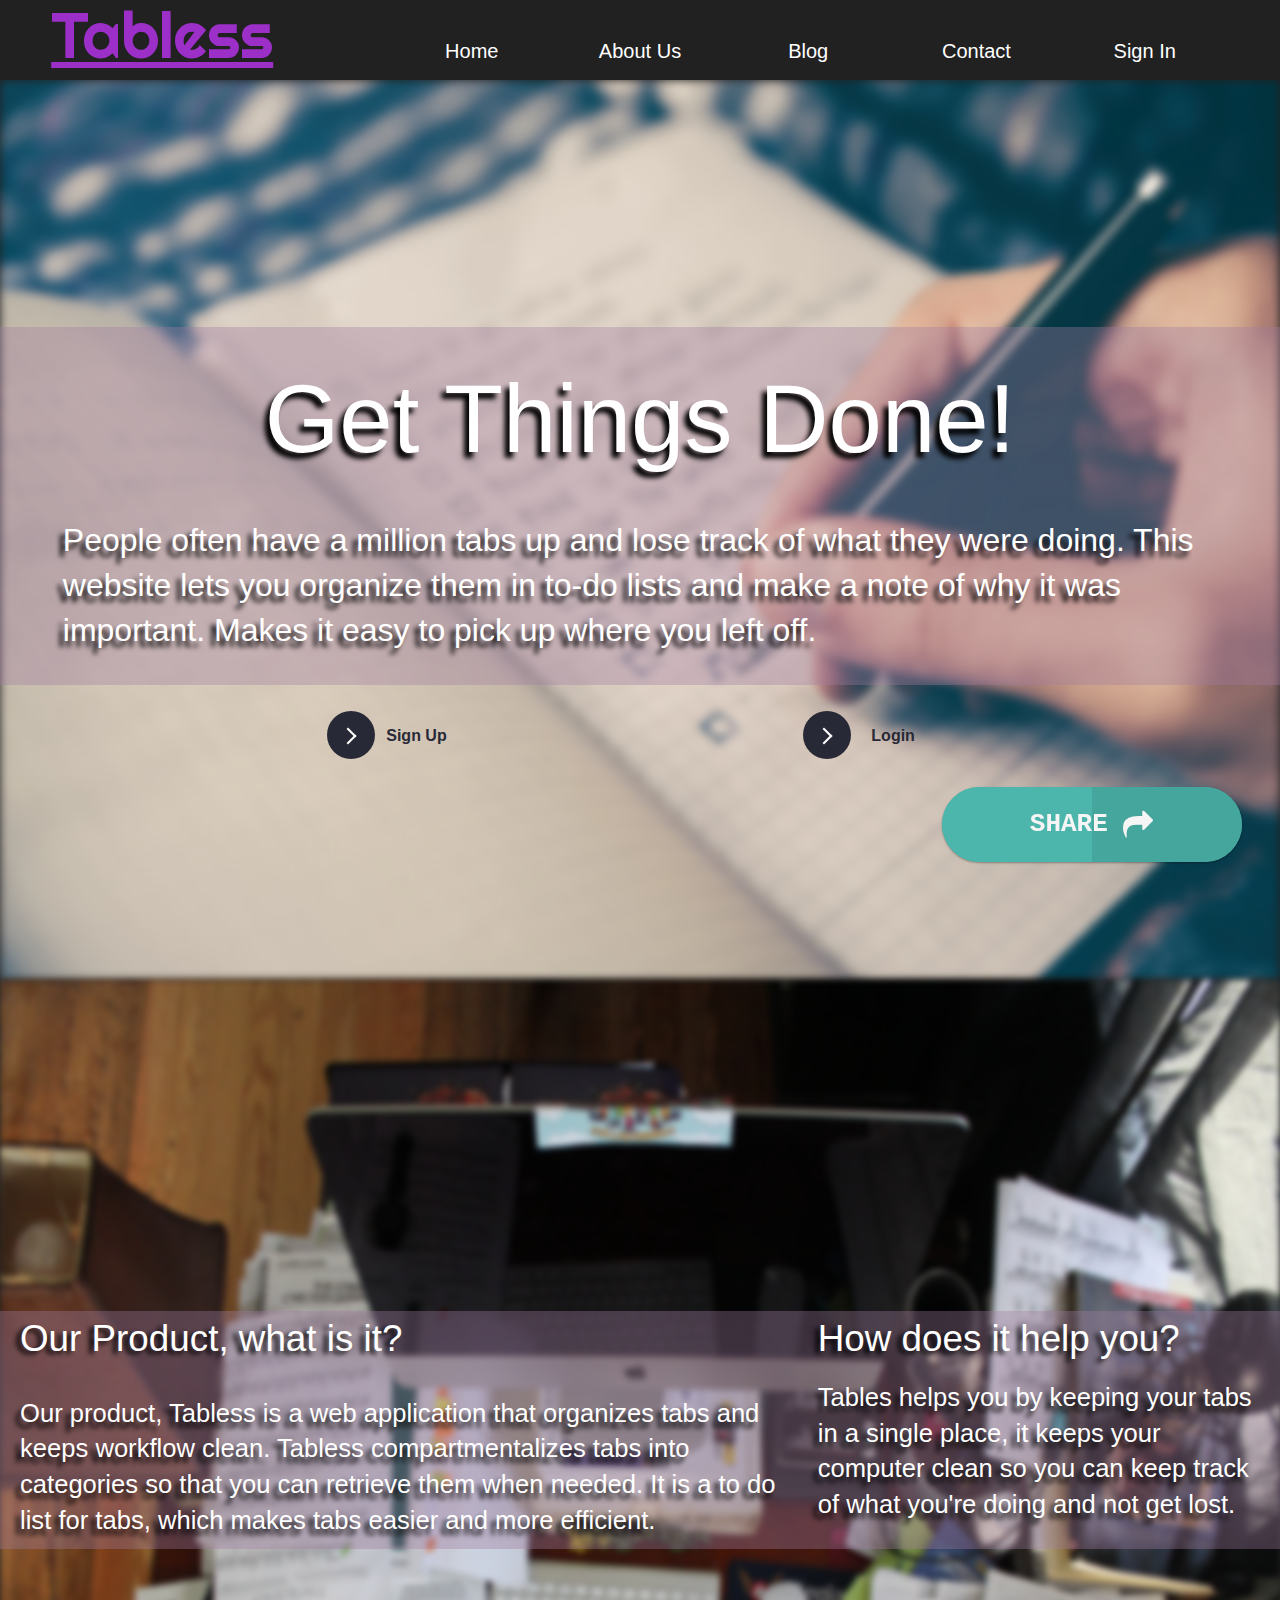
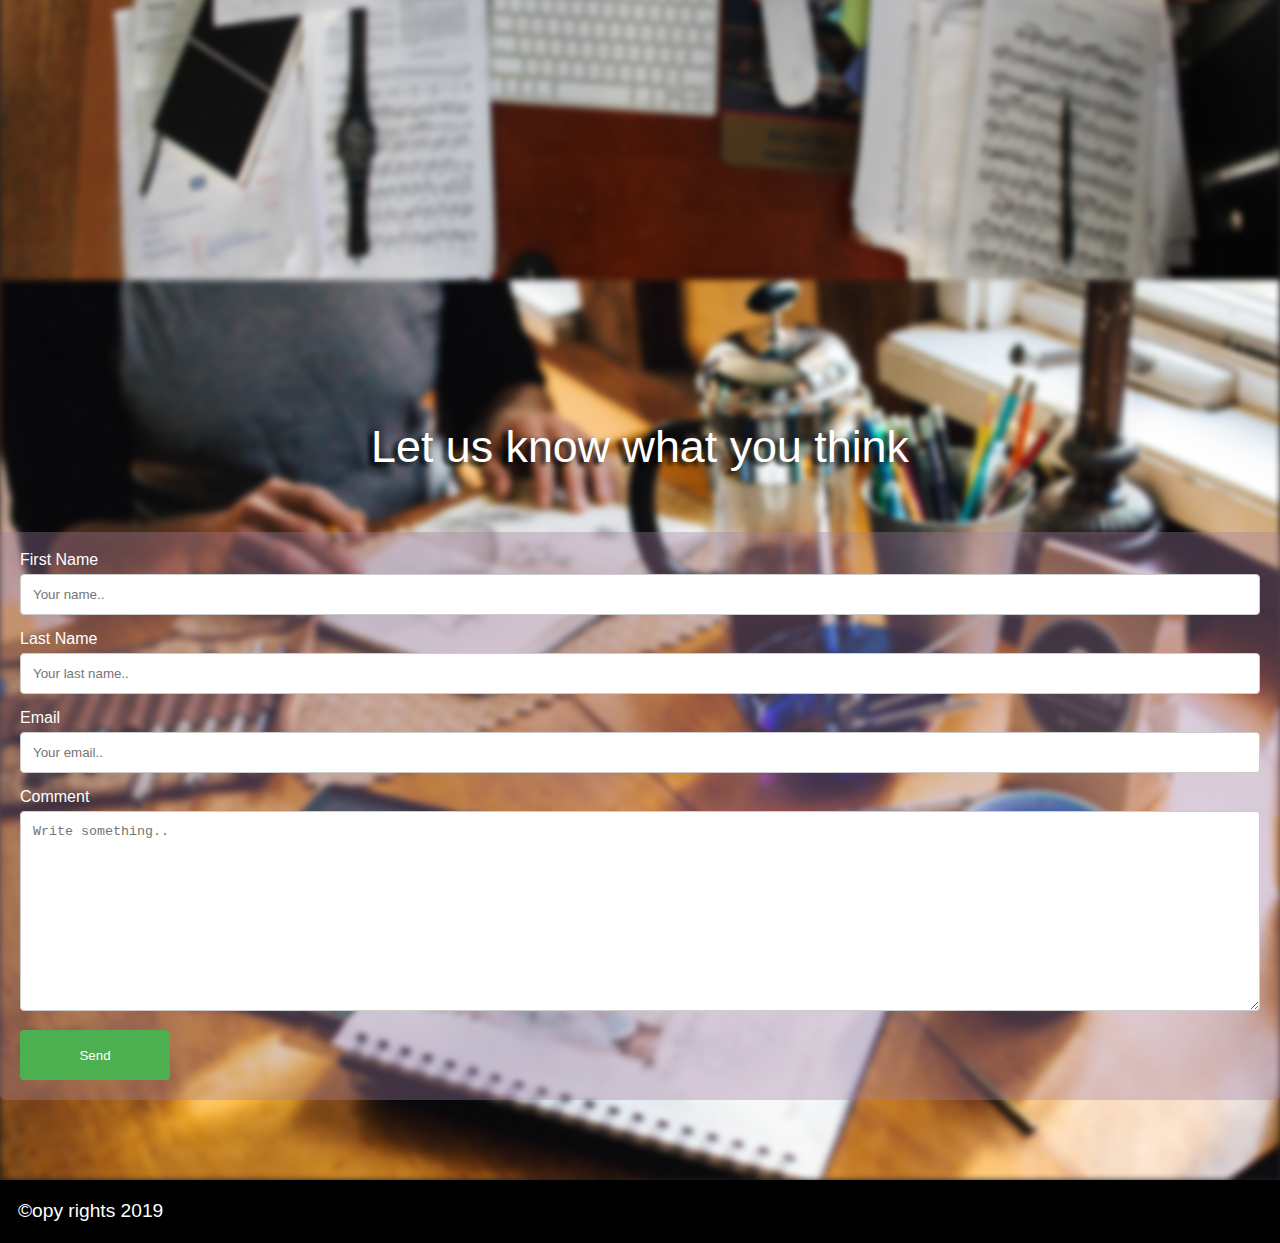
<file: index.html>
<!DOCTYPE html>
<html lang="en">
<head>
    <meta charset="UTF-8">
    <meta name="viewport" content="width=device-width, initial-scale=1.0">
    <meta http-equiv="X-UA-Compatible" content="ie=edge">
    <link rel="stylesheet" href="css/index.css">
    <link href="https://fonts.googleapis.com/css?family=Calistoga&display=swap" rel="stylesheet">
    <link href="https://fonts.googleapis.com/css?family=Righteous&display=swap" rel="stylesheet">
    <link rel="stylesheet" href="https://cdnjs.cloudflare.com/ajax/libs/font-awesome/4.7.0/css/font-awesome.min.css">
    <title>Tabless</title>
</head>
<body>
    <section class="navigation">
        <span class="hidden">
            <a href="#content">Skip to content</a>
        </span>

        <div class="h1">
          <h1><a href="index.html">Tabless</a></h1>
        </div>

        <div class="hamburger" onclick="myFunction(this)">
            <div class="bar1"></div>
            <div class="bar2"></div>
            <div class="bar3"></div>
        </div>

        <script>
            let count = 0;
            function myFunction(x) {
                count++;
                if(count%2===0){
                    hamburger2.style.display='none';
                }else{
                    hamburger2.style.display='block';
                }
                x.classList.toggle("change");
            }
        </script>

        <nav id="hamburger2">
          <a href="index.html">Home</a>
          <a href="about.html">About Us</a>
          <a href="#">Blog</a>
          <a href="#">Contact</a>
          <a href="https://front-end-buml7wgnn.now.sh/">Sign In</a>
        </nav>        
    </section>


    <div class="container" id="content">
        <!-- background slide show -->
    <div class="background-image">  
        <div class="slideshow-container">
        
        <div class="mySlides fade">
          <!-- <div class="numbertext">1 / 3</div> -->
          <img src="./img/bg-2.png" style="width:100%">
          <!-- <div class="text">Caption Text</div> -->
        </div>    
        <div class="mySlides fade">
          <!-- <div class="numbertext">2 / 3</div> -->
          <img  id="wide-img" src="./img/bg-3.jpg" style="width:100%">
          <!-- <div class="text">Caption Two</div> -->
        </div>
        
        <div class="mySlides fade">
          <!-- <div class="numbertext">3 / 3</div> -->
          <img src="./img/bg-4.jpg" style="width:100%">
          <!-- <div class="text">Caption Three</div> -->
        </div>
        
        </div>
        <br>
        
        <div class="dots" style="text-align:center">
          <span class="dot"></span> 
          <span class="dot"></span> 
          <span class="dot"></span> 
        </div>
    </div>
        <!-- <img src="./img/bg-5.jpg" alt=""> -->
        <!-- main page -->
        <section class="middle">
            <h1>Get Things Done!</h1>
            <p>People often have a million tabs up and lose track of what they were doing. This website lets you organize them in to-do lists and make a note of why it was important. Makes it easy to pick up where you left off.</p>
        </section><!--end of main page-->


        <div id="button-container">
              <!-- button -->
              <div class="button">
                  <button class="learn-more">
                    <span class="circle">
                      <span class="icon arrow"></span>
                    </span>
                    <a href="https://front-end-buml7wgnn.now.sh/"><span class="button-text">Sign Up</span></a>
                  </button>
              </div>

              <div class="button">
                <button class="learn-more">
                  <span class="circle">
                    <span class="icon arrow"></span>
                  </span>
                  <span class="button-text">Login</span>
                </button>
              </div>
          </div>  
          <!-- actual content -->
    </div><!--end of container--> 





    <div class="actual-content">
        <div class="second-background-image">
            <img src="./img/ten.jpg" alt="">
        </div>
        <section>
          <div>
            <h3>Our Product, what is it?</h3>
          <p>
            Our product, Tabless is a web application that organizes tabs and keeps workflow clean. Tabless compartmentalizes tabs into categories so that you can retrieve them when needed. 
            It is a to do list for tabs, which makes tabs easier and more efficient.
          </p>
        </div>
        <div>
          <h3>How does it help you?</h3>
          <p>
            Tables helps you by keeping your tabs in a single place, it keeps your computer clean so you can keep track of what you're doing and not get lost.
          </p>
        </div>
        </section>
      </div>
    </div>






  <div class="outro">
    <div class="third-background-image">
      <img src="./img/six.jpg" alt="">
    </div>
  <h3>Let us know what you think </h3>
  <div class="form-container">
      <form action="/action_page.php">
        <label for="fname">First Name</label>
        <input type="text" id="fname" name="firstname" placeholder="Your name..">

        <label for="lname">Last Name</label>
        <input type="text" id="lname" name="lastname" placeholder="Your last name..">

        <label for="country">Email</label>
        <input type="text" id="lname" name="lastname" placeholder="Your email..">
        

        <label for="subject">Comment</label>
        <textarea id="subject" name="subject" placeholder="Write something.." style="height:200px"></textarea>

        <input type="submit" value="Send">
      </form>
  </div>
  </div>



    <footer>
        <p>©opy rights 2019</p>
    </footer>
    <!-- SHARE BUTTON -->
    <div id ="share" class="hover"><span style="font-size:26px" >SHARE&nbsp;<i style="font-size:30px" class="fa">&#xf064;</i></span>
      <a class="social-link" href="https://www.twitter.com/" target="_blank"><i class="fa fa-twitter"></i></a>
      <a class="social-link" href="https://www.facebook.com/" target="_blank"><i class="fa fa-facebook"></i></a>
      <a class="social-link" href="https://www.snapchat.com/" target="_blank"><i class="fa fa-snapchat"></i></a>
      <a class="social-link" href="https://www.instagram.com/" target="_blank"><i class="fa fa-instagram"></i></a>
    </div> <!-- end of share button -->




    <script>
            var slideIndex = 0;
            showSlides();
            
            function showSlides() {
            var i;
            var slides = document.getElementsByClassName("mySlides");
            var dots = document.getElementsByClassName("dot");
            for (i = 0; i < slides.length; i++) {
                slides[i].style.display = "none";  
            }
            slideIndex++;
            if (slideIndex > slides.length) {slideIndex = 1}    
            for (i = 0; i < dots.length; i++) {
                dots[i].className = dots[i].className.replace(" active", "");
            }
            slides[slideIndex-1].style.display = "block";  
            dots[slideIndex-1].className += " active";
            setTimeout(showSlides, 3000); // Change image every 3 seconds
            }
    </script>
</body><!--end of body-->
</html><!--end of html-->
</file>
<file: css/index.css>
/* http://meyerweb.com/eric/tools/css/reset/ 
   v2.0 | 20110126
   License: none (public domain)
*/
html,
body,
div,
span,
applet,
object,
iframe,
h1,
h2,
h3,
h4,
h5,
h6,
p,
blockquote,
pre,
a,
abbr,
acronym,
address,
big,
cite,
code,
del,
dfn,
em,
img,
ins,
kbd,
q,
s,
samp,
small,
strike,
strong,
sub,
sup,
tt,
var,
b,
u,
i,
center,
dl,
dt,
dd,
ol,
ul,
li,
fieldset,
form,
label,
legend,
table,
caption,
tbody,
tfoot,
thead,
tr,
th,
td,
article,
aside,
canvas,
details,
embed,
figure,
figcaption,
footer,
header,
hgroup,
menu,
nav,
output,
ruby,
section,
summary,
time,
mark,
audio,
video {
  margin: 0;
  padding: 0;
  border: 0;
  font-size: 100%;
  font: inherit;
  vertical-align: baseline;
}
/* HTML5 display-role reset for older browsers */
article,
aside,
details,
figcaption,
figure,
footer,
header,
hgroup,
menu,
nav,
section {
  display: block;
}
body {
  line-height: 1;
}
ol,
ul {
  list-style: none;
}
blockquote,
q {
  quotes: none;
}
blockquote:before,
blockquote:after,
q:before,
q:after {
  content: '';
  content: none;
}
table {
  border-collapse: collapse;
  border-spacing: 0;
}
* {
  box-sizing: border-box;
}
html {
  font-size: 62.5%;
  font-family: 'Source Sans Pro', sans-serif;
  font-size: 16px;
  font-smooth: auto;
  font-weight: 300;
  line-height: 1.5;
  color: #444;
}
.hidden {
  display: none;
}
html,
body {
  font-family: 'Calistoga', cursive;
  color: white;
}
body {
  font-family: Verdana, sans-serif;
}
body {
  background-color: #212121;
}
h1,
h2,
h3,
h4,
h5 {
  font-family: 'Russo One', sans-serif;
  font-size: 3rem;
  color: white;
}
h2 {
  font-size: 3.2rem;
}
h3 {
  font-size: 2.8rem;
}
p {
  font-size: 1.6rem;
  line-height: 1.4;
}
button {
  position: relative;
  cursor: pointer;
  outline: none;
  border: 0;
  vertical-align: middle;
  text-decoration: none;
  background: transparent;
  padding: 0;
  font-size: inherit;
  font-family: inherit;
}
@media (max-width: 800px) {
  p {
    font-size: 1rem;
  }
}
.navigation {
  width: 100%;
  padding: 0.2% 4%;
  display: flex;
  justify-content: space-between;
  align-items: baseline;
  background-color: #212121;
  z-index: -1;
}
@media (max-width: 800px) {
  .navigation {
    padding: 0.2% 1%;
  }
}
@media (max-width: 500px) {
  .navigation {
    flex-direction: column;
    margin: 1% 0;
  }
  .navigation .hamburger {
    display: inline-block;
    cursor: pointer;
    position: absolute;
    right: 5px;
  }
  .navigation .bar1,
  .navigation .bar2,
  .navigation .bar3 {
    width: 35px;
    height: 5px;
    background-color: #d3cccc;
    margin: 6px 0;
    transition: 0.4s;
  }
  .navigation .change .bar1 {
    -webkit-transform: rotate(-45deg) translate(-9px, 6px);
    transform: rotate(-45deg) translate(-9px, 6px);
  }
  .navigation .change .bar2 {
    opacity: 0;
  }
  .navigation .change .bar3 {
    -webkit-transform: rotate(45deg) translate(-8px, -8px);
    transform: rotate(45deg) translate(-8px, -8px);
  }
}
.navigation .h1 {
  width: 30%;
}
@media (max-width: 800px) {
  .navigation .h1 {
    width: 20%;
  }
}
@media (max-width: 500px) {
  .navigation .h1 {
    width: 100%;
    text-align: center;
  }
}
.navigation .h1 h1 {
  font-family: 'Righteous', cursive;
  font-size: 4rem;
}
.navigation .h1 h1:hover {
  text-shadow: 0 0 100px #5b38aa, 0 0 100px #5b38aa;
}
@media (max-width: 800px) {
  .navigation .h1 h1 {
    font-size: 2.1rem;
  }
  .navigation .h1 h1 a:active {
    background-color: #5b38aa;
  }
}
@media (max-width: 500px) {
  .navigation .h1 h1 {
    width: 100%;
  }
}
.navigation .h1 h1 a {
  width: 100%;
  justify-content: center;
  color: #9d2fc9;
}
.navigation nav {
  width: 75%;
  display: flex;
  justify-content: center;
  align-items: center;
}
@media (max-width: 800px) {
  .navigation nav {
    width: 78%;
  }
}
@media (max-width: 500px) {
  .navigation nav {
    flex-direction: column;
    width: 100%;
    display: none;
  }
}
.navigation nav a {
  width: 90%;
  padding: 2% 1%;
  text-decoration: none;
  color: white;
  font-size: 1.25rem;
  display: flex;
  justify-content: center;
  align-items: flex-start;
}
.navigation nav a:hover {
  text-shadow: 0 0 20px red, 0 0 20px red;
}
@media (max-width: 800px) {
  .navigation nav a {
    font-size: 1rem;
    padding: 2% 0%;
  }
}
@media (max-width: 500px) {
  .navigation nav a {
    padding: 4% 0;
    margin: auto;
  }
}
@media (max-width: 800px) {
  .navigation nav a:active {
    background-color: purple;
  }
}
@media (max-width: 500px) {
  .navigation nav a:active {
    background-color: purple;
  }
}
footer {
  background-color: black;
  color: white;
  padding: 1.4%;
  width: 100%;
}
footer p {
  font-size: 1.2rem;
}
.background-image {
  position: absolute;
  width: 100%;
  z-index: -1;
  height: 100vh;
  /* Caption text */
  /* Number text (1/3 etc) */
  /* The dots/bullets/indicators */
  /* Fading animation */
  /* On smaller screens, decrease text size */
}
.background-image .slideshow-container {
  position: relative;
  height: 50vh;
}
.background-image .slideshow-container .mySlides {
  display: none;
}
.background-image .slideshow-container .mySlides img {
  vertical-align: middle;
  height: 100vh;
  filter: blur(5px);
}
.background-image .text {
  color: #f2f2f2;
  font-size: 15px;
  padding: 8px 12px;
  position: absolute;
  bottom: 8px;
  width: 100%;
  text-align: center;
}
.background-image .numbertext {
  color: #f2f2f2;
  font-size: 12px;
  padding: 8px 12px;
  position: absolute;
  top: 0;
}
.background-image .dots {
  display: none;
}
.background-image .dot {
  height: 15px;
  width: 15px;
  margin: 0 2px;
  background-color: #bbb;
  border-radius: 50%;
  display: inline-block;
  transition: background-color 0.6s ease-in-out;
}
.background-image .active {
  background-color: #717171;
}
.background-image .fade {
  -webkit-animation-name: fade;
  -webkit-animation-duration: 3s;
  animation-name: fade;
  animation-duration: 3s;
}
@-webkit-keyframes fade {
  from {
    opacity: 0.7;
  }
  to {
    opacity: 1;
  }
}
@keyframes fade {
  from {
    opacity: 0.7;
  }
  to {
    opacity: 1;
  }
}
@media only screen and (max-width: 300px) {
  .background-image .text {
    font-size: 11px;
  }
}
.second-background-image {
  position: absolute;
  width: 100%;
  z-index: -1;
  height: 100vh;
}
.second-background-image img {
  width: 100%;
  vertical-align: middle;
  height: 130vh;
  filter: blur(3px);
}
.third-background-image {
  position: absolute;
  width: 100%;
  z-index: -1;
}
.third-background-image img {
  width: 100%;
  vertical-align: middle;
  height: 100vh;
  filter: blur(3px);
}
.form-container {
  border-radius: 5px;
  background-color: #a07da05c;
  padding: 20px;
}
.form-container input[type=text],
.form-container select,
.form-container textarea {
  width: 100%;
  padding: 12px;
  border: 1px solid #ccc;
  border-radius: 4px;
  box-sizing: border-box;
  margin-top: 6px;
  margin-bottom: 16px;
  resize: vertical;
}
.form-container input[type=submit] {
  background-color: #4CAF50;
  color: white;
  padding: 12px 20px;
  border: none;
  width:150px;
  height: 50px;
  border-radius: 4px;
  cursor: pointer;
}
.form-container input[type=submit]:hover {
  background-color: #45a049;
}
.container {
  display: flex;
  flex-direction: column;
  justify-content: center;
  align-items: center;
  color: white;
  height: 100vh;
}
.container .middle {
  background-color: #a07da05c;
  width: 100%;
  padding: 1% 1% 1% 1%;
  margin: 2%;
}
.container .middle h1 {
  margin: 2.5%;
  color: white;
  font-size: 3.5rem;
  text-align: center;
  text-shadow: -5px 6px 5px black;
}
.container .middle p {
  font-size:1.3em;
  padding: 25px 15px 25px 15px;
  text-shadow: -5px 6px 5px black;
}
.actual-content {
  height: 100vh;
  display: flex;
  align-items: center;
}
.actual-content section {
  display: flex;
  flex-direction: column;
  background-color: #a07da05c;
  justify-content: center;
}
.actual-content section h3 {
  text-shadow: -5px 3px 5px black;
  margin-bottom: 5%;
  width:100%;
  font-size: 2.3em;
}
.actual-content section p {
  text-shadow: -5px 6px 5px black;
  padding: 0px 15px;
}
.actual-content section div{
  margin: 30px 0px;
}
.outro {
  width: 100%;
  height: 100vh;
  display: flex;
  flex-direction: column;
  justify-content: center;
  align-items: center;
}
.outro h3 {
  text-shadow: -5px 3px 5px black;
  margin: 5%;
}
#button-container {
  display: flex;
  justify-content: space-evenly;
  width: 100%;
}

#button-container .button button.learn-more {
  width: 150px;
  height: auto;
}
button.learn-more {
  width: 12rem;
  height: auto;
}
button.learn-more .circle {
  transition: all 0.45s cubic-bezier(0.65, 0, 0.076, 1);
  display: block;
  margin: 0;
  width: 3rem;
  height: 3rem;
  background: #282936;
  border-radius: 1.625rem;
}
button.learn-more .circle .icon {
  transition: all 0.45s cubic-bezier(0.65, 0, 0.076, 1);
  position: absolute;
  top: 0;
  bottom: 0;
  margin: auto;
  background: #fff;
}
button.learn-more .circle .icon.arrow {
  transition: all 0.45s cubic-bezier(0.65, 0, 0.076, 1);
  left: 0.625rem;
  width: 1.125rem;
  height: 0.125rem;
  background: none;
}
button.learn-more .circle .icon.arrow::before {
  position: absolute;
  content: '';
  top: -0.25rem;
  right: 0.0625rem;
  width: 0.625rem;
  height: 0.625rem;
  border-top: 0.125rem solid #fff;
  border-right: 0.125rem solid #fff;
  transform: rotate(45deg);
}
button.learn-more .button-text {
  transition: all 0.45s cubic-bezier(0.65, 0, 0.076, 1);
  position: absolute;
  top: 0;
  left: 0;
  right: 0;
  bottom: 0;
  padding: 0.75rem 0;
  margin: 0 0 0 1.85rem;
  color: #282936;
  font-weight: 700;
  line-height: 1.6;
  text-align: center;
}
button:hover .circle {
  width: 100%;
}
button:hover .circle .icon.arrow {
  background: #fff;
  transform: translate(1rem, 0);
}
button:hover .button-text {
  color: #fff;
}
#share {
  position: fixed;
  bottom: 0;
  right: 0;
  margin: 5% 3% 3% 5%;
}
.hover {
  position: relative;
  display: flex;
  align-items: center;
  justify-content: center;
  width: 300px;
  height: 75px;
  background-color: #4DB6AC;
  border-radius: 99px;
  box-shadow: 0 1px 3px rgba(0, 0, 0, 0.12), 0 1px 2px rgba(0, 0, 0, 0.24);
  transition: all 0.3s cubic-bezier(0.25, 0.8, 0.25, 1);
  overflow: hidden;
}
.hover:before,
.hover:after {
  position: absolute;
  top: 0;
  display: flex;
  align-items: center;
  width: 50%;
  height: 100%;
  transition: 0.25s linear;
  z-index: 1;
}
.hover:before {
  content: '';
  left: 0;
  justify-content: flex-end;
  background-color: #4DB6AC;
}
.hover:after {
  content: '';
  right: 0;
  justify-content: flex-start;
  background-color: #44a69c;
}
.hover:hover {
  background-color: #46627f;
  box-shadow: 0 14px 28px rgba(0, 0, 0, 0.25), 0 10px 10px rgba(0, 0, 0, 0.22);
}
.hover:hover span {
  opacity: 0;
  z-index: -3;
}
.hover:hover:before {
  opacity: 0.5;
  transform: translateY(-100%);
}
.hover:hover:after {
  opacity: 0.5;
  transform: translateY(100%);
}
.hover span {
  position: absolute;
  top: 0;
  left: 0;
  display: flex;
  align-items: center;
  justify-content: center;
  width: 100%;
  height: 100%;
  color: whitesmoke;
  font-family: 'Fira Mono', monospace;
  font-size: 24px;
  font-weight: 700;
  opacity: 1;
  transition: opacity 0.25s;
  z-index: 2;
}
.hover .social-link {
  position: relative;
  display: flex;
  align-items: center;
  justify-content: center;
  width: 25%;
  height: 100%;
  color: whitesmoke;
  font-size: 24px;
  text-decoration: none;
  transition: 0.25s;
}
.hover .social-link i {
  text-shadow: 1px 1px rgba(70, 98, 127, 0.7);
  transform: scale(1);
}
.hover .social-link:hover {
  background-color: rgba(245, 245, 245, 0.1);
}
.hover .social-link:hover i {
  animation: bounce 0.4s linear;
}
@keyframes bounce {
  40% {
    transform: scale(1.4);
  }
  60% {
    transform: scale(0.8);
  }
  80% {
    transform: scale(1.2);
  }
  100% {
    transform: scale(1);
  }
}
@media (max-width: 800px) {
  button.learn-more .circle {
    width: 100%;
  }
  button.learn-more .circle .icon.arrow {
    background-color: white;
  }
  button.learn-more .button-text {
    color: white;
  }
  .hover span {
    display: none;
  }
  .hover:before {
    display: none;
  }
  .hover:after {
    display: none;
  }
  .actual-content section h3 {
    font-size: 1.6rem;
    text-align: center;
  }
}
@media (max-width: 500px) {
  .actual-content section div {
    width: 100%;
    margin: 25px 0px;
  }
  .container .middle h1 {
    font-size: 3em;
  }
  .hover {
    height: 50px;
  }
  #share {
    width: 200px;
  }
  .hover .social-link {
    width: 22%;
    font-size: 21px;
  }
  .actual-content section {
    flex-direction: column;
  }
  .actual-content section h3 {
    text-align: center;
    font-size: 1.6rem;
  }
  .actual-content section p {
    font-size: 1rem;
    text-align: center;
    margin:0px 10px;
  }
  .outro h3 {
    font-size: 2rem;
  }
  #wide-img {
    content: url("../img/two.jpg");
  }
}
.container-about {
  display: flex;
  height: 90vh;
}
@media (max-width: 800px) {
  .container-about {
    height: 94.5vh;
  }
}
@media (max-width: 500px) {
  .container-about {
    height: 95.5vh;
  }
}
.container-about .hero {
  width: 100%;
  height: 100%;
  max-width: 100%;
  max-height: 100%;
  position: relative;
  display: flex;
  align-items: center;
}
.container-about .hero .sec1 a span {
  position: absolute;
  top: 85%;
  left: 50%;
  width: 24px;
  height: 24px;
  margin-left: -12px;
  border-left: 2px solid #fff;
  border-bottom: 2px solid #fff;
  transform: rotate(-45deg);
  box-sizing: border-box;
}
.container-about .hero::before {
  background-image: url(/img/bg-6.jpg);
  background-size: cover;
  content: "";
  display: block;
  position: absolute;
  top: 0;
  left: 0;
  width: 100%;
  height: 100%;
  z-index: -2;
  opacity: 1;
}
.container-about .hero::after {
  background-color: #563d7c;
  content: "";
  display: block;
  position: absolute;
  top: 0px;
  left: 0px;
  width: 100%;
  height: 100%;
  z-index: -1;
  opacity: 0.4;
}
.container-about .hero-message {
  text-shadow: #343a40 2px 2px;
  position: relative;
  align-items: center;
  width: 100%;
}
.container-about .hero-message::before {
  content: "";
  display: block;
  position: absolute;
  margin-left: 0;
  min-width: 100%;
  min-height: 15em;
  z-index: -1;
  opacity: 0.4;
  background-color: #343a40;
}
@media (max-width: 500px) {
  .container-about .hero-message::before {
    min-height: 11em;
  }
}
.container-about .hero-title,
.container-about .hero-sub-title {
  width: 100%;
  display: block;
  text-align: center;
}
@media (max-width: 500px) {
  .container-about .hero-title,
  .container-about .hero-sub-title {
    font-size: 2.6rem;
  }
}
.container-about .hero-title {
  margin: 3% 0;
  text-transform: uppercase;
}
.profile {
  display: flex;
  flex-wrap: wrap;
  justify-content: space-evenly;
}
.profile .Nicholas {
  background-color: #4b4949;
  width: 40%;
  display: flex;
  flex-direction: column;
  align-items: center;
  padding: 2% 1%;
  border-radius: 15px;
  margin: 1%;
}
.profile .Nicholas h2 {
  padding: 3px 0;
  text-align: center;
}
@media (max-width: 1055px) {
  .profile .Nicholas h2 {
    font-size: 2.6rem;
  }
}
@media (max-width: 500px) {
  .profile .Nicholas h2 {
    font-size: 2.4rem;
  }
}
.profile .Nicholas h3 {
  font-size: 1.5rem;
  padding: 3px 0;
  text-align: center;
}
@media (max-width: 800px) {
  .profile .Nicholas {
    width: 90%;
  }
}
.profile .Nicholas img {
  width: 85%;
  border-radius: 10px;
}
.profile .Nicholas .links {
  display: flex;
}
.profile .Nicholas .links a {
  padding: 2% 5%;
  width: 79px;
}
.profile .Harrison {
  background-color: #4b4949;
  width: 40%;
  display: flex;
  flex-direction: column;
  align-items: center;
  padding: 2% 1%;
  border-radius: 15px;
  margin: 1%;
}
.profile .Harrison h2 {
  padding: 3px 0;
  text-align: center;
}
@media (max-width: 1055px) {
  .profile .Harrison h2 {
    font-size: 2.6rem;
  }
}
@media (max-width: 500px) {
  .profile .Harrison h2 {
    font-size: 2.4rem;
  }
}
.profile .Harrison h3 {
  font-size: 1.5rem;
  padding: 3px 0;
  text-align: center;
}
@media (max-width: 800px) {
  .profile .Harrison {
    width: 90%;
  }
}
.profile .Harrison img {
  width: 85%;
  border-radius: 10px;
}
.profile .Harrison .links {
  display: flex;
}
.profile .Harrison .links a {
  padding: 2% 5%;
  width: 90px;
}
.profile .Christopher {
  background-color: #4b4949;
  width: 40%;
  display: flex;
  flex-direction: column;
  align-items: center;
  padding: 2% 1%;
  border-radius: 15px;
  margin: 1%;
}
.profile .Christopher h2 {
  padding: 3px 0;
  text-align: center;
}
@media (max-width: 1055px) {
  .profile .Christopher h2 {
    font-size: 2.6rem;
  }
}
@media (max-width: 500px) {
  .profile .Christopher h2 {
    font-size: 2.4rem;
  }
}
.profile .Christopher h3 {
  font-size: 1.5rem;
  padding: 3px 0;
  text-align: center;
}
@media (max-width: 800px) {
  .profile .Christopher {
    width: 90%;
  }
}
.profile .Christopher img {
  width: 85%;
  border-radius: 10px;
}
.profile .Christopher .links {
  display: flex;
}
.profile .Christopher .links a {
  padding: 2% 5%;
  width: 79px;
}
.profile .Jordan {
  background-color: #4b4949;
  width: 40%;
  display: flex;
  flex-direction: column;
  align-items: center;
  padding: 2% 1%;
  border-radius: 15px;
  margin: 1%;
}
.profile .Jordan h2 {
  padding: 3px 0;
  text-align: center;
}
@media (max-width: 1055px) {
  .profile .Jordan h2 {
    font-size: 2.6rem;
  }
}
@media (max-width: 500px) {
  .profile .Jordan h2 {
    font-size: 2.4rem;
  }
}
.profile .Jordan h3 {
  font-size: 1.5rem;
  padding: 3px 0;
  text-align: center;
}
@media (max-width: 800px) {
  .profile .Jordan {
    width: 90%;
  }
}
.profile .Jordan img {
  width: 85%;
  border-radius: 10px;
}
.profile .Jordan .links {
  display: flex;
}
.profile .Jordan .links a {
  padding: 2% 5%;
}
.profile .Michelangelo {
  background-color: #4b4949;
  width: 40%;
  display: flex;
  flex-direction: column;
  align-items: center;
  padding: 2% 1%;
  border-radius: 15px;
  margin: 1%;
}
.profile .Michelangelo h2 {
  padding: 3px 0;
  text-align: center;
}
@media (max-width: 1055px) {
  .profile .Michelangelo h2 {
    font-size: 2.6rem;
  }
}
@media (max-width: 500px) {
  .profile .Michelangelo h2 {
    font-size: 2.4rem;
  }
}
.profile .Michelangelo h3 {
  font-size: 1.5rem;
  padding: 3px 0;
  text-align: center;
}
@media (max-width: 800px) {
  .profile .Michelangelo {
    width: 90%;
  }
}
.profile .Michelangelo img {
  width: 85%;
  border-radius: 10px;
}
.profile .Michelangelo .links {
  display: flex;
}
.profile .Michelangelo .links a {
  padding: 2% 5%;
  width: 79px;
}
.profile .Aaron {
  background-color: #4b4949;
  width: 40%;
  display: flex;
  flex-direction: column;
  align-items: center;
  padding: 2% 1%;
  border-radius: 15px;
  margin: 1%;
}
.profile .Aaron h2 {
  padding: 3px 0;
  text-align: center;
}
@media (max-width: 1055px) {
  .profile .Aaron h2 {
    font-size: 2.6rem;
  }
}
@media (max-width: 500px) {
  .profile .Aaron h2 {
    font-size: 2.4rem;
  }
}
.profile .Aaron h3 {
  font-size: 1.5rem;
  padding: 3px 0;
  text-align: center;
}
@media (max-width: 800px) {
  .profile .Aaron {
    width: 90%;
  }
}
.profile .Aaron img {
  width: 85%;
  border-radius: 10px;
}
.profile .Aaron .links {
  display: flex;
}
.profile .Aaron .links a {
  padding: 2% 5%;
}
.profile .Otabek {
  background-color: #4b4949;
  width: 40%;
  display: flex;
  flex-direction: column;
  align-items: center;
  padding: 2% 1%;
  border-radius: 15px;
  margin: 1%;
}
.profile .Otabek h2 {
  padding: 3px 0;
  text-align: center;
}
@media (max-width: 1055px) {
  .profile .Otabek h2 {
    font-size: 2.6rem;
  }
}
@media (max-width: 500px) {
  .profile .Otabek h2 {
    font-size: 2.4rem;
  }
}
.profile .Otabek h3 {
  font-size: 1.5rem;
  padding: 3px 0;
  text-align: center;
}
@media (max-width: 800px) {
  .profile .Otabek {
    width: 90%;
  }
}
.profile .Otabek img {
  width: 85%;
  border-radius: 10px;
}
.profile .Otabek .links {
  display: flex;
}
.profile .Otabek .links a {
  padding: 2% 5%;
}
@media (min-width:700px){
  .container .middle p{
    font-size: 1.5em;
    padding: 20px 30px;
  }
  .actual-content section{
    flex-direction: row;
  }
  .actual-content section p{
    padding:0px;
  }
  .actual-content section div{
    margin: 10px 20px;
  }
}

@media (min-width:900px){
  .container .middle h1{
    font-size: 6em;
  }
  .container .middle p{
    font-size: 2em;
    padding: 20px 30px;
  }
}

@media (min-width:1200px){
  .container .middle p{
    padding: 20px 50px;
  }
}


@media (min-width:1500px){
  .container .middle p{
    padding: 20px 100px;
  }
}
</file>
